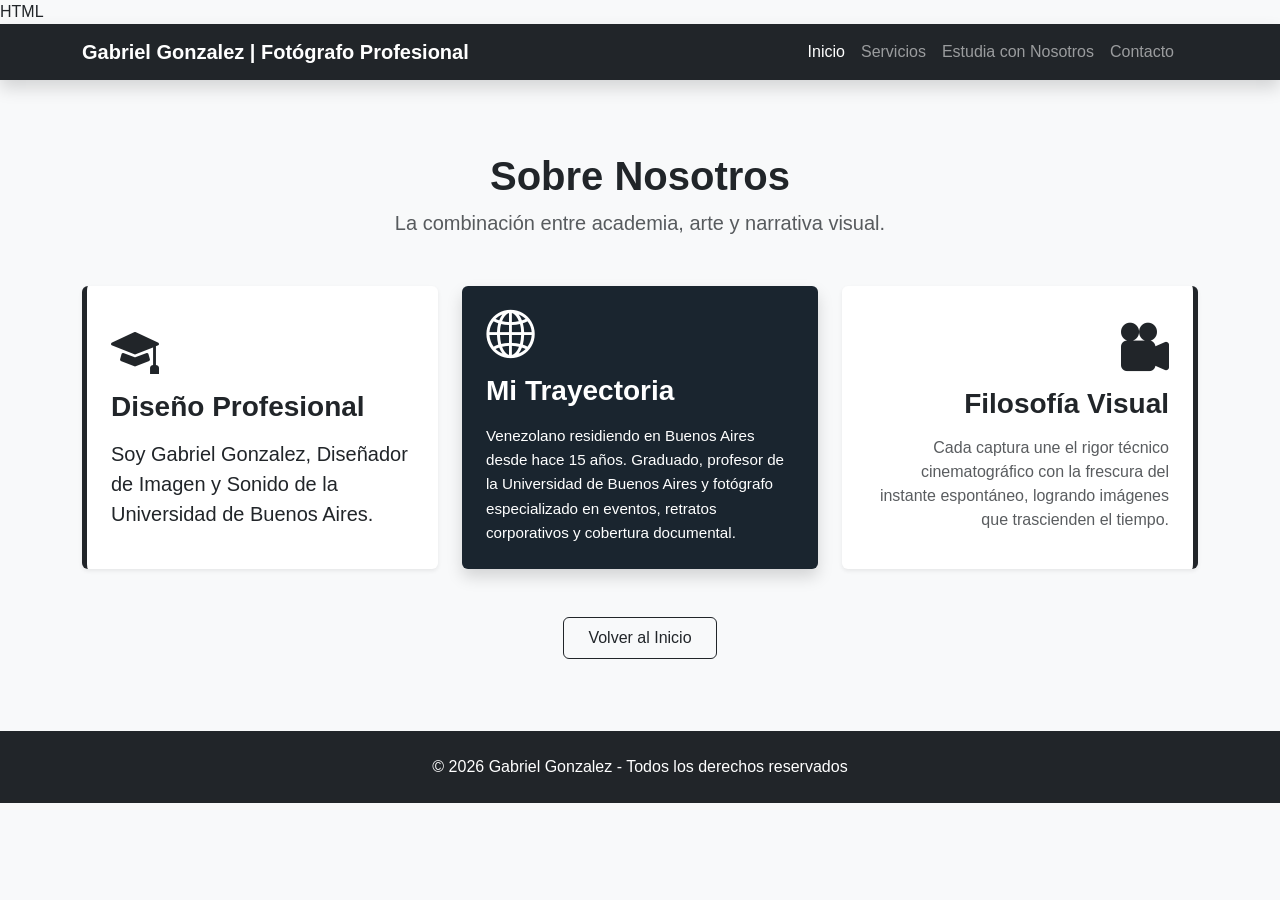
<file: pages/sobre-nosotros.html>
HTML
<!DOCTYPE html>
<html lang="es">
<head>
    <meta charset="UTF-8">
    <meta name="viewport" content="width=device-width, initial-scale=1.0">
    <title>Sobre Nosotros | Gabriel Gonzalez</title>
    <link href="https://cdn.jsdelivr.net/npm/bootstrap@5.3.0/dist/css/bootstrap.min.css" rel="stylesheet">
    <link href="https://cdn.jsdelivr.net/npm/bootstrap-icons@1.11.0/font/bootstrap-icons.css" rel="stylesheet">
    <link rel="stylesheet" href="../styles/style4.css"> </head>
<body>

    <nav class="navbar navbar-expand-lg navbar-dark bg-dark sticky-top shadow">
        <div class="container">
            <a class="navbar-brand fw-bold logo-animado" href="../index.html">Gabriel Gonzalez | Fotógrafo Profesional</a>
            <button class="navbar-toggler" type="button" data-bs-toggle="collapse" data-bs-target="#navbarNav">
                <span class="navbar-toggler-icon"></span>
            </button>
            <div class="collapse navbar-collapse" id="navbarNav">
                <ul class="navbar-nav ms-auto align-items-center">
                    <li class="nav-item"><a class="nav-link active" href="../index_2.html">Inicio</a></li>
                    <li class="nav-item"><a class="nav-link" href="servicios.html">Servicios</a></li>
                    <li class="nav-item"><a class="nav-link" href="estudia-con-nosotros.html">Estudia con Nosotros</a></li>
                    <li class="nav-item"><a class="nav-link me-lg-3" href="formulario.html">Contacto</a></li>
                </ul>
            </div>
        </div>
    </nav>

    <main class="container my-5 py-4">
        <div class="text-center mb-5">
            <h1 class="fw-bold">Sobre Nosotros</h1>
            <p class="lead text-muted">La combinación entre academia, arte y narrativa visual.</p>
        </div>

        <div class="row g-4 align-items-stretch about-section">
            <div class="col-md-4 d-flex">
                <div class="p-4 bg-white rounded shadow-sm w-100 border-start border-dark border-5 d-flex flex-column justify-content-center">
                    <i class="bi bi-mortarboard-fill text-dark display-5 mb-3"></i>
                    <h3 class="fw-bold mb-3">Diseño Profesional</h3>
                    <p class="lead mb-0">Soy Gabriel Gonzalez, Diseñador de Imagen y Sonido de la Universidad de Buenos Aires.</p>
                </div>
            </div>

            <div class="col-md-4 d-flex">
                <div class="p-4 bg-dark text-white rounded shadow w-100 d-flex flex-column justify-content-center" style="background-color: #1a252f !important;">
                    <i class="bi bi-globe2 text-white display-5 mb-3"></i>
                    <h3 class="fw-bold text-white mb-3">Mi Trayectoria</h3>
                    <p class="card-text mb-0" style="font-size: 0.95rem; line-height: 1.6;">
                        Venezolano residiendo en Buenos Aires desde hace 15 años. Graduado, profesor de la Universidad de Buenos Aires y fotógrafo especializado en eventos, retratos corporativos y cobertura documental.
                    </p>
                </div>
            </div>

            <div class="col-md-4 d-flex">
                <div class="p-4 bg-white rounded shadow-sm w-100 border-end border-dark border-5 text-end d-flex flex-column justify-content-center">
                    <i class="bi bi-camera-reels-fill text-dark display-5 mb-3"></i>
                    <h3 class="fw-bold mb-3">Filosofía Visual</h3>
                    <p class="mb-0 text-muted">Cada captura une el rigor técnico cinematográfico con la frescura del instante espontáneo, logrando imágenes que trascienden el tiempo.</p>
                </div>
            </div>
        </div>

        <div class="text-center mt-5">
            <a href="../index.html" class="btn btn-outline-dark px-4 py-2">Volver al Inicio</a>
        </div>
    </main>

    <footer class="bg-dark text-white text-center py-4 mt-5">
        <p class="mb-0">&copy; 2026 Gabriel Gonzalez - Todos los derechos reservados</p>
    </footer>

    <script src="https://cdn.jsdelivr.net/npm/bootstrap@5.3.0/dist/js/bootstrap.bundle.min.js"></script>
</body>
</html>
</file>
<file: styles/style4.css>
/* --- VARIABLES Y CONFIGURACIÓN BASE --- */
:root {
    --primary-color: #2c3e50;
    --accent-color: #764ba2;
    --bg-light: #f8f9fa;
    --transition-bounce: all 0.4s cubic-bezier(0.175, 0.885, 0.32, 1.275);
}

body {
    font-family: 'Segoe UI', sans-serif;
    background-color: var(--bg-light);
}

/* --- ANIMACIÓN LOGO SUPERIOR --- */
.logo-animado:hover {
    animation: bounce-logo 0.6s infinite alternate;
    color: #e74c3c !important;
}

@keyframes bounce-logo {
    from { transform: translateY(0) scale(1); }
    to { transform: translateY(-5px) scale(1.03); }
}

/* --- ENLACES SOCIALES NAVBAR --- */
.nav-social-link {
    color: rgba(255, 255, 255, 0.55);
    font-size: 1.2rem;
    transition: color 0.3s ease, transform 0.3s ease;
    display: inline-block;
}

.nav-social-link:hover {
    transform: scale(1.2);
}

/* Colores de Hover específicos de marca */
.nav-social-link[title="Instagram"]:hover {
    color: #E1306C; /* Instagram Pink */
}

.nav-social-link[title="Twitter / X"]:hover {
    color: #1DA1F2; /* Twitter Blue / Light Sky */
}

/* --- CARRUSEL CON BORDES TRANSPARENTES --- */
#heroCarousel {
    background-color: var(--bg-light);
}

#heroCarousel .carousel-inner {
    mask-image: linear-gradient(to right, transparent, black 15%, black 85%, transparent);
    -webkit-mask-image: linear-gradient(to right, transparent, black 15%, black 85%, transparent);
}

#heroCarousel .carousel-item img {
    height: 500px;
    object-fit: cover;
}

/* --- ESTILOS DE GALERÍA (PÁGINA DETALLES) --- */
.gallery-img {
    height: 250px;
    width: 100%;
    object-fit: cover;
    transition: transform 0.3s ease, filter 0.3s ease;
}

.gallery-img:hover {
    transform: scale(1.03);
    filter: contrast(1.1);
}

/* --- BOTONES: COLOR, TRANSICIÓN Y ESCALA GENERAL --- */
.btn, .btn-custom, .btn-gradient {
    transition: var(--transition-bounce);
}

.btn:hover {
    transform: scale(1.1);
    filter: brightness(1.2);
    box-shadow: 0 10px 20px rgba(0,0,0,0.15);
}

/* --- ESTRUCTURAS GRID Y FLEXBOX --- */
.main-grid {
    display: grid;
    grid-template-columns: 1fr;
    gap: 40px;
}

.flex-container {
    display: flex;
    flex-wrap: wrap;
    gap: 24px;
    justify-content: center;
    align-items: stretch; /* Fuerza a que las tarjetas de una misma fila midan lo mismo */
}

.custom-card {
    flex: 1 1 300px;
    max-width: 380px; /* Evita que las tarjetas se estiren demasiado en pantallas grandes */
    background: white;
    padding: 30px;
    border-radius: 15px;
    border-top: 6px solid var(--primary-color);
    box-shadow: 0 5px 15px rgba(0,0,0,0.05);
    transition: var(--transition-bounce);
    
    /* Configuración flex interna para empujar el botón al fondo */
    display: flex;
    flex-direction: column;
}

.custom-card p {
    margin-bottom: 1.5rem;
}

.custom-card .btn {
    margin-top: auto; /* Empuja el botón automáticamente hacia la base de la tarjeta */
    align-self: center; /* Centra el botón horizontalmente */
    width: 100%; /* Opcional: hace que los botones ocupen todo el ancho de la tarjeta */
}

.custom-card:hover {
    transform: translateY(-10px);
}

/* --- NUEVOS AJUSTES PARA COMPONENTES ACADÉMICOS Y SOBRE NOSOTROS --- */
.about-section .bg-dark {
    background-color: #1a252f !important; /* Un negro pulido a tono con el portafolio */
}

.academy-section .custom-card img {
    transition: transform 0.5s ease;
}

.academy-section .custom-card:hover img {
    transform: scale(1.02); /* Sutil efecto sobre las fotos de los talleres al pasar el mouse */
}

/* --- SECCIÓN QUICK CONTACT (CON CRECIMIENTO EXACTO DEL 10%) --- */
.quick-contact {
    background-color: #ffffff;
}

.section-title::after {
    content: '';
    display: block;
    width: 50px;
    height: 3px;
    background-color: var(--primary-color);
    margin: 8px auto 0 auto;
}

.contact-info-flex {
    display: flex;
    flex-wrap: wrap;
    justify-content: center;
    gap: 40px;
    margin-top: 20px;
}

.contact-item {
    display: flex;
    align-items: center;
    gap: 12px;
    font-size: 1.1rem;
    color: var(--primary-color);
}

.contact-item a {
    text-decoration: none;
    color: inherit;
    display: flex;
    align-items: center;
    gap: 12px;
    transition: transform 0.3s cubic-bezier(0.25, 0.8, 0.25, 1), color 0.3s ease; 
    transform-origin: center;
}

.contact-item i {
    font-size: 1.5rem;
    color: var(--primary-color);
    transition: color 0.3s ease;
}

/* Hover específico para Celular / WhatsApp: Crece 10% y pasa a Verde */
.contact-item .whatsapp-link:hover {
    color: #25D366;
    transform: scale(1.10);
}

.contact-item .whatsapp-link:hover i {
    color: #25D366;
}

/* Hover específico para Correo Electrónico: Crece 10% y pasa a Violeta */
.contact-item .email-link:hover {
    color: var(--accent-color);
    transform: scale(1.10);
}

.contact-item .email-link:hover i {
    color: var(--accent-color);
}

/* --- ESTILOS DE LA PÁGINA DE CONTACTO (VIBRANTE / CRISTAL) --- */
.contact-body {
    background: linear-gradient(135deg, #667eea 0%, #764ba2 100%);
    min-height: 100vh;
}

.glass-card {
    background: rgba(255, 255, 255, 0.93);
    backdrop-filter: blur(10px);
    border-radius: 20px;
    box-shadow: 0 15px 35px rgba(0,0,0,0.2);
}

.custom-input {
    border-radius: 10px;
    border: 2px solid #eee;
    padding: 12px;
}

.btn-gradient {
    background: linear-gradient(to right, #667eea, #764ba2);
    color: white;
    border: none;
    border-radius: 10px;
}

/* --- RESPONSIVIDAD GENERAL --- */
@media (max-width: 768px) {
    .contact-info-flex {
        flex-direction: column;
        gap: 20px;
        align-items: center;
    }
    #heroCarousel .carousel-item img {
        height: 300px;
    }
    /* Línea divisoria en móviles para el menú colapsado */
    .border-lg-0 {
        border: 0 !important;
    }
    .custom-card {
        max-width: 100%; /* Permite ocupar todo el ancho en smartphones */
    }
}
</file>
